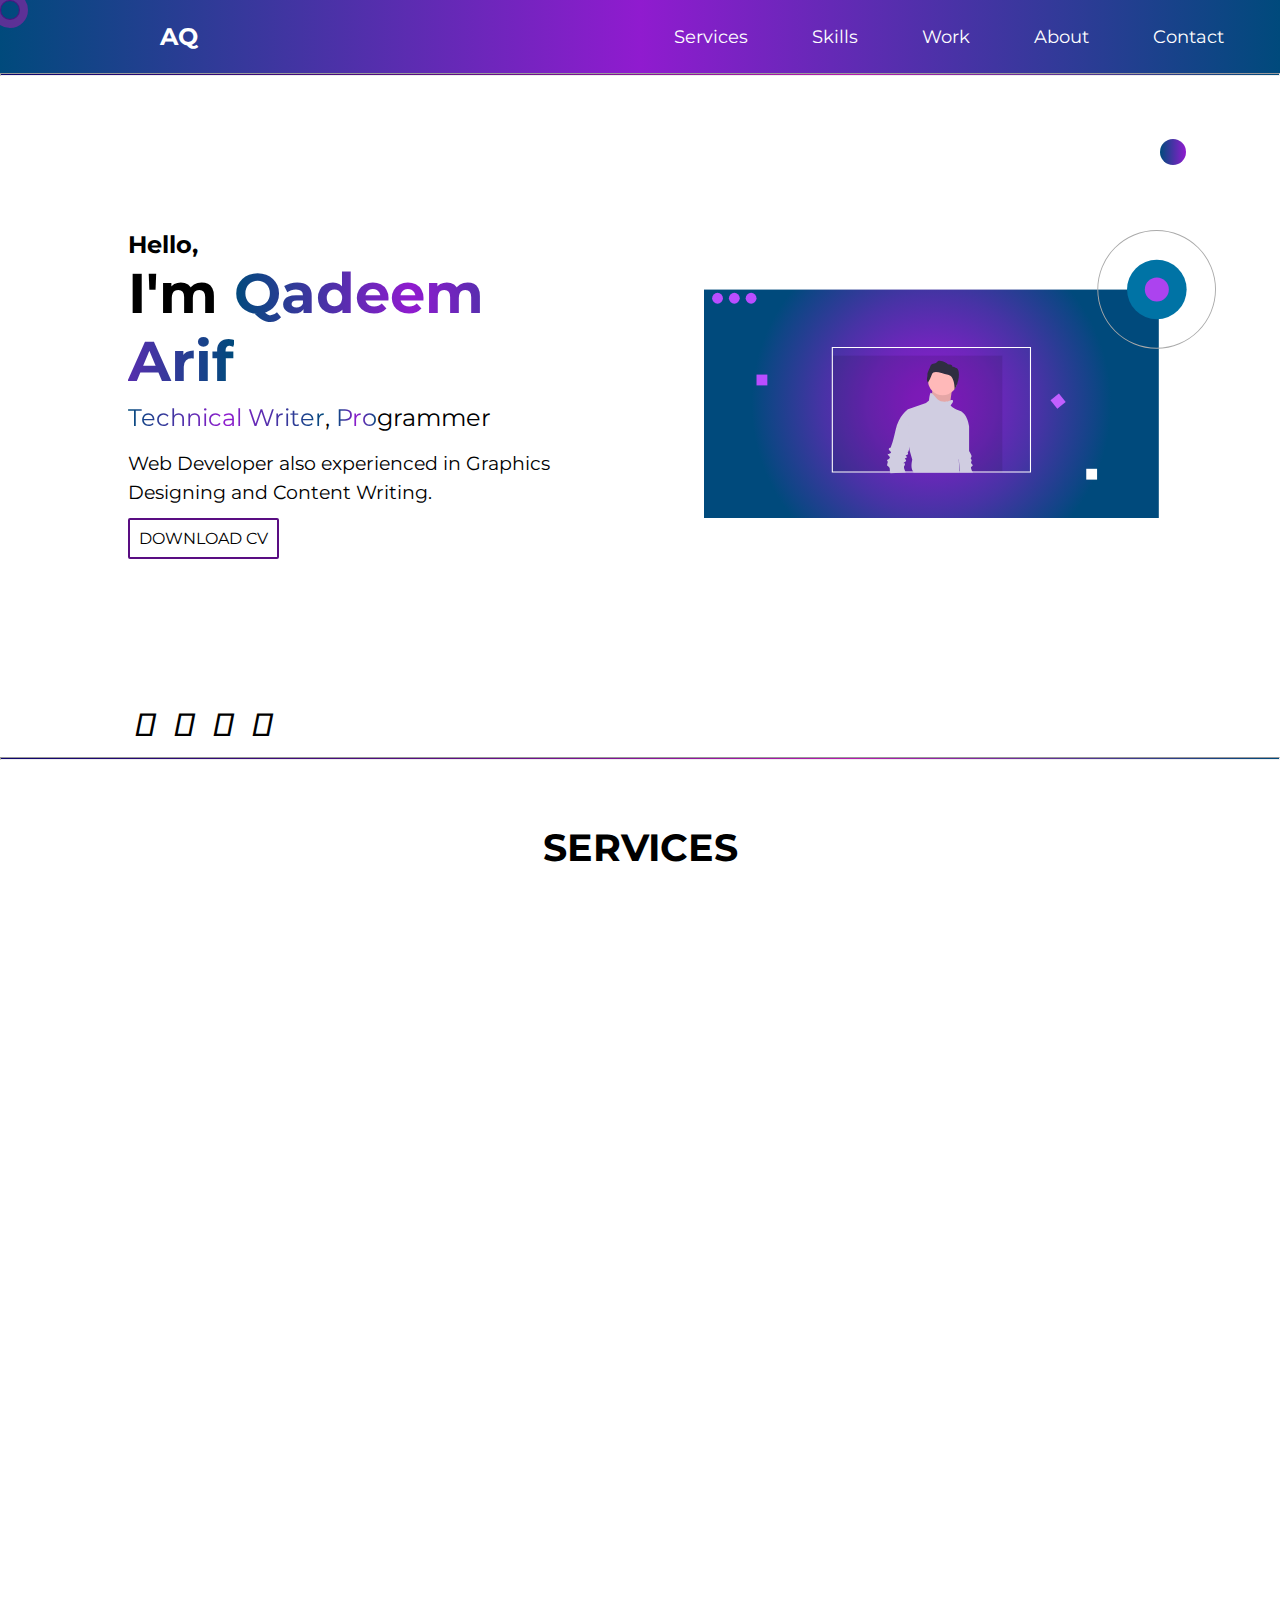
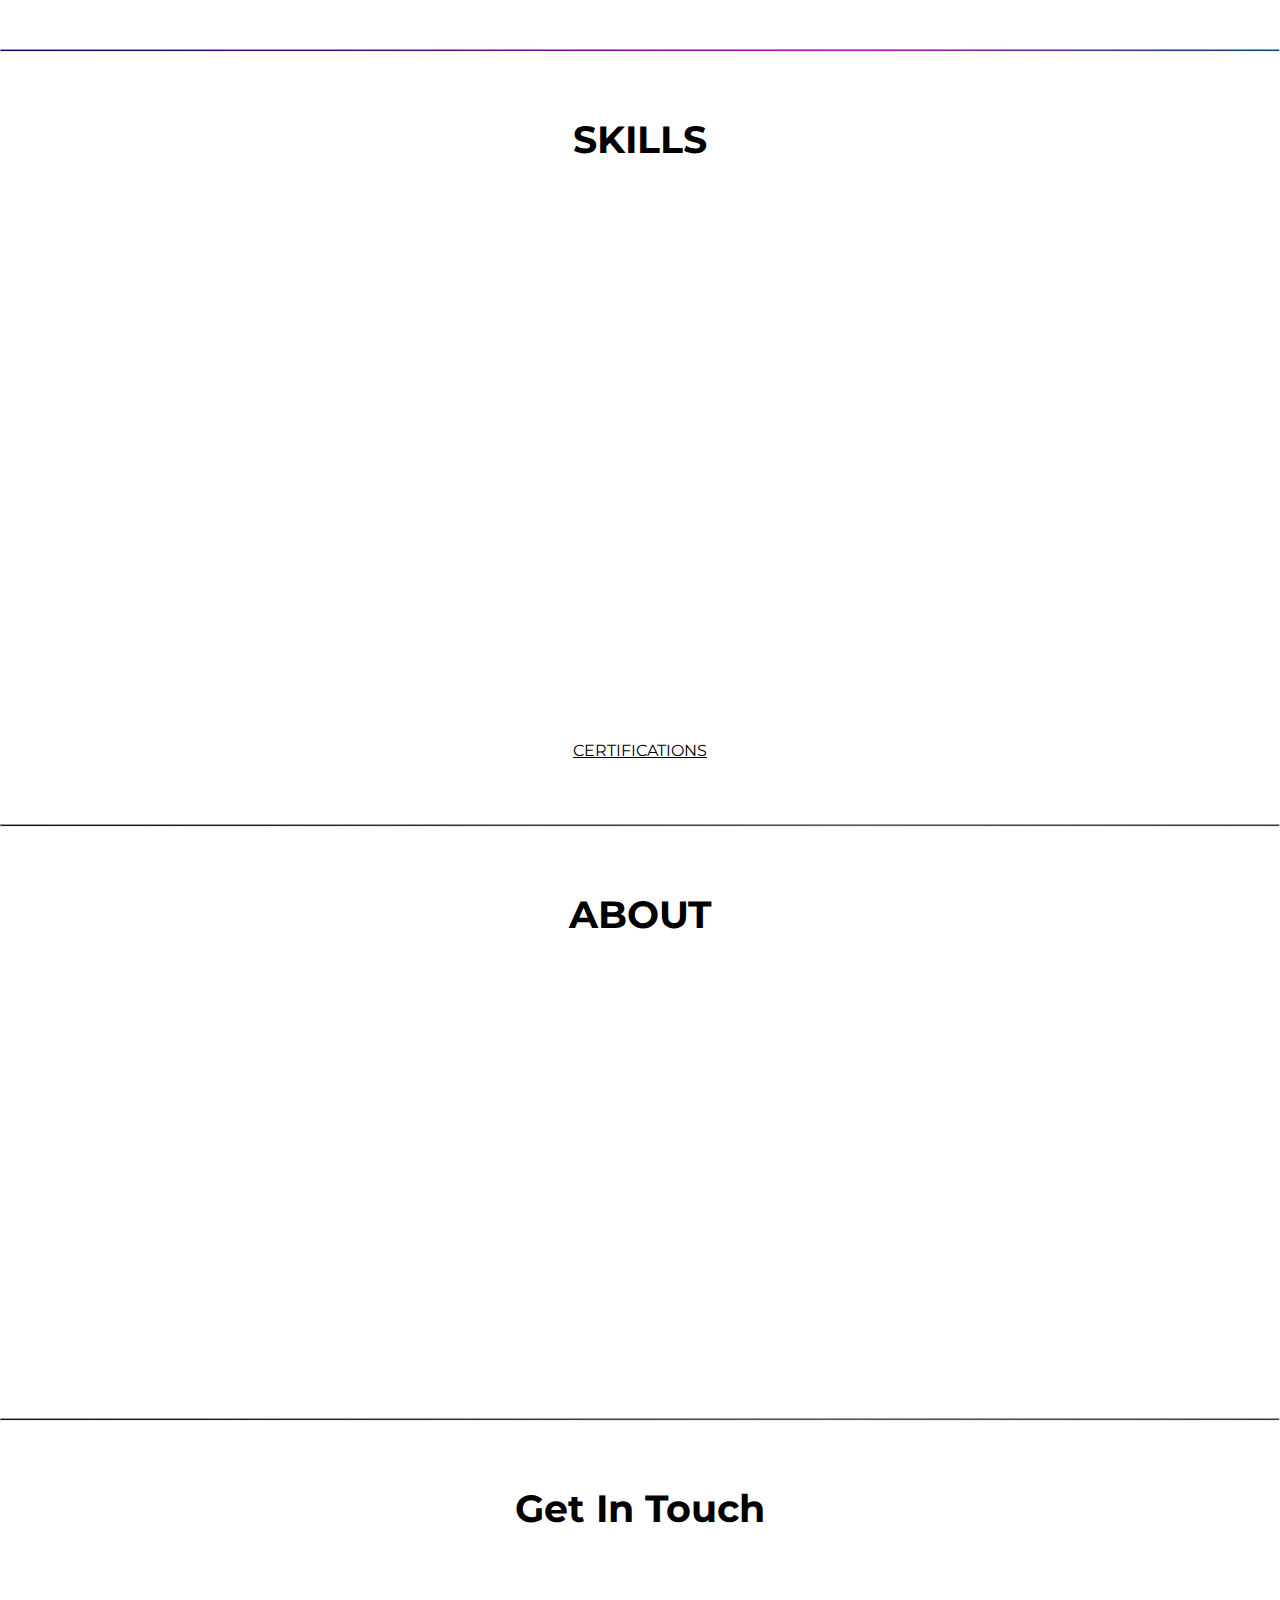
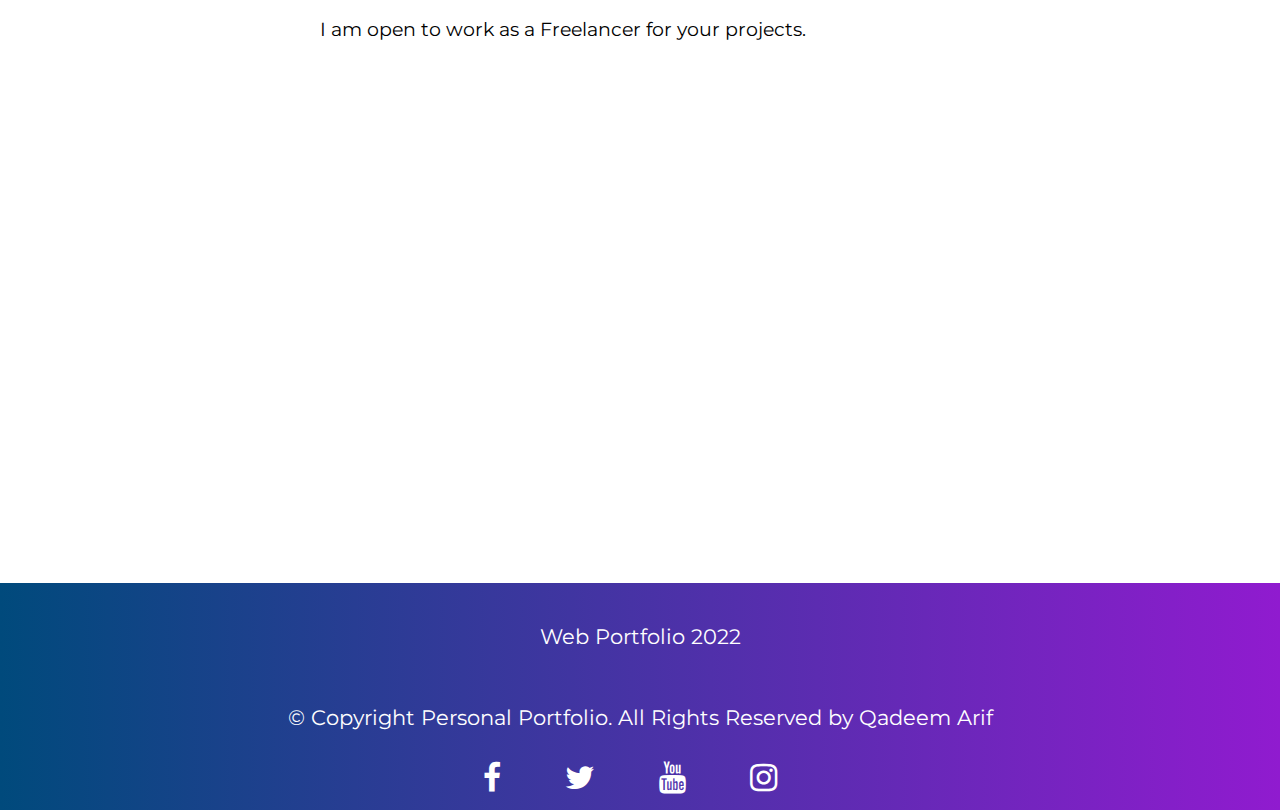
<file: index.html>
<!DOCTYPE html>
<html lang="en">
  <head>
    <meta charset="UTF-8" />
    <meta name="viewport" content="width=device-width, initial-scale=1.0" />

    <link href="https://unpkg.com/aos@2.3.1/dist/aos.css" rel="stylesheet" />
    <link
      rel="stylesheet"
      href="https://use.fontawesome.com/releases/v5.15.2/css/all.css"
      integrity="sha384-vSIIfh2YWi9wW0r9iZe7RJPrKwp6bG+s9QZMoITbCckVJqGCCRhc+ccxNcdpHuYu"
      crossorigin="anonymous"
    />

    <link
      rel="stylesheet"
      href="https://cdnjs.cloudflare.com/ajax/libs/font-awesome/4.7.0/css/font-awesome.min.css"
    />

    <link rel="preconnect" href="https://fonts.gstatic.com" />
    <link
      href="https://fonts.googleapis.com/css2?family=Montserrat:ital,wght@0,400;0,600;1,400&display=swap"
      rel="stylesheet"
    />
    <link rel="preconnect" href="https://fonts.gstatic.com" />
    <link
      href="https://fonts.googleapis.com/css2?family=Sacramento&display=swap"
      rel="stylesheet"
    />
    <link rel="stylesheet" href="css/style.css" />
    <title>Qadeem Arif</title>
  </head>
  <body>
    <div class="cursor"></div>
    <section id="navbar">
      <nav class="nav">
          <div class="brand">
             <a href="./index.html">AQ</a>
          </div>

          <!--Mobile View Hamburger Start-->
          <a class="toggle" href="#">
              <div class="bar"></div>
              <div class="bar"></div>
              <div class="bar"></div>
          </a>
          <!--Mobile View Hamburger End-->

          <div class="nav-links2">
              <ul>
                  <li><a href="./index.html#services">Services</a></li>
                  <li><a href="./index.html#skills">Skills</a></li>
                  <li><a href="./work.html">Work</a></li>
                  <li><a href="./index.html#about">About</a></li>
                  <li><a href="index.html#contact">Contact</a></li>
              </ul>
          </div>
      </nav>
  </section>
    <hr />
    
    <section id="main">
      <div class="col-container">
        <div class="col-1">
          <h4>Hello,</h4>
          <h2>I'm <span>Qadeem Arif</span></h2>
          <p class="hotline"><span>Technical Writer</span>, <span>Pro</span>grammer</p>
          <p class="desc">
            <!-- I am a Web Developer professional in HTML,CSS and JavaScript Also
            experienced in Graphics Designing, Photo and Video Editing. -->

            Web Developer also
            experienced in Graphics Designing and Content Writing.
            <!-- Web | Graphics | Multimedia -->
          </p>
          <div class="cv"><a href="#">DOWNLOAD CV</a></div>
          <div class="icons">
            <a href="https://dribbble.com/iabdulqadeem"><i class="fab fa-dribbble fa-2x"></i></a>
            <a href="https://www.behance.net/abdulqadeem"><i class="fab fa-behance fa-2x"></i></a>
            <a href="https://github.com/iabdulqadeem"><i class="fab fa-github fa-2x"></i></a>
            <a
              target="_blank"
              href="https://www.linkedin.com/in/qadeem-arif-603a141b7/"
              ><i class="fab fa-linkedin fa-2x"></i
            ></a>
          </div>
        </div>
        <div class="col-2">
          <svg
            id="e07c9319-842b-449a-9f57-029d5804b779"
            xmlns="http://www.w3.org/2000/svg"
            xmlns:xlink="http://www.w3.org/1999/xlink"
            viewBox="0 0 1104.5063 621.4409"
          >
            <defs>
              <style>
                .cls-1 {
                  fill: url(#radial-gradient);
                }
                .cls-2 {
                  opacity: 0.1;
                  isolation: isolate;
                }
                .cls-3 {
                  fill: #b94dff;
                }
                .cls-4 {
                  fill: #fff;
                }
                .cls-5 {
                  fill: #c05fff;
                }
                .cls-6 {
                  fill: #aaa;
                }
                .cls-7 {
                  fill: #0073a5;
                }
                .cls-8 {
                  fill: #ac43ef;
                }
                .cls-9 {
                  fill: #ffb9b9;
                }
                .cls-10 {
                  fill: #d0cde1;
                }
                .cls-11 {
                  fill: #2f2e41;
                }
              </style>
              <radialGradient
                id="radial-gradient"
                cx="490.5882"
                cy="374.9787"
                r="388.2141"
                gradientUnits="userSpaceOnUse"
              >
                <stop offset="0" stop-color="#901bcf" />
                <stop offset="0.1292" stop-color="#871eca" />
                <stop offset="0.34" stop-color="#6f26bc" />
                <stop offset="0.6061" stop-color="#4733a5" />
                <stop offset="0.9143" stop-color="#104586" />
                <stop offset="1" stop-color="#004a7c" />
              </radialGradient>
            </defs>
            <g id="Background">
              <rect
                class="cls-1"
                y="128.5165"
                width="981.1765"
                height="492.9244"
              />
              <rect
                class="cls-2"
                x="275.6639"
                y="271.0208"
                width="367.9412"
                height="252.3025"
              />
              <circle class="cls-3" cx="29.2017" cy="147.2056" r="11.6807" />
              <circle class="cls-3" cx="65.4118" cy="147.2056" r="11.6807" />
              <circle class="cls-3" cx="101.6219" cy="147.2056" r="11.6807" />
              <rect
                class="cls-3"
                x="113.3025"
                y="311.9031"
                width="23.3613"
                height="23.3613"
              />
              <rect
                class="cls-4"
                x="824.6555"
                y="515.1468"
                width="23.3613"
                height="23.3613"
              />
              <rect
                class="cls-5"
                x="816.479"
                y="357.4576"
                width="23.3613"
                height="23.3613"
                transform="translate(-112.0857 603.0881) rotate(-38.9769)"
              />
              <path
                class="cls-4"
                d="M339.905,252.3283v270.99h429.85v-270.99Zm427.52,268.66H342.245v-266.32h425.18Z"
                transform="translate(-64.2437)"
              />
            </g>
            <path
              class="cls-6"
              d="M1040.75,256a128,128,0,1,1,128-128A128,128,0,0,1,1040.75,256Zm0-254a126,126,0,1,0,126,126A126,126,0,0,0,1040.75,2Z"
              transform="translate(-64.2437)"
            />
            <circle class="cls-7" cx="976.9356" cy="128.3673" r="64.2729" />
            <circle class="cls-8" cx="976.9356" cy="128.3673" r="25.9165" />
            <!-- <circle class="cls-8" cx="1064.905" cy="38.0284" r="25.9165" /> -->

            <g id="Boy">
              <ellipse
                class="cls-9"
                cx="541.1024"
                cy="332.0536"
                rx="2.9484"
                ry="3.9312"
              />
              <polygon
                class="cls-9"
                points="492.945 343.847 489.014 383.159 528.981 389.056 531.929 366.452 534.878 343.847 492.945 343.847"
              />
              <polygon
                class="cls-2"
                points="492.945 343.847 489.014 383.159 528.981 389.056 531.929 366.452 534.878 343.847 492.945 343.847"
              />
              <path
                class="cls-10"
                d="M644.715,523.3183h-28.41l-.19-2.33-2.07-25.97v-.01l-2.15-27,13.11-55.69,11.14,11.14v53.07s6.55,9.83,5.24,12.45-2.62,2.62-1.31,4.58c1.31,1.97,2.62,3.28,1.31,4.59a4.92,4.92,0,0,0,0,5.9c1.31,1.31,3.93,3.27,1.96,5.24-1.96,1.96-4.58.65-1.96,7.86a23.0132,23.0132,0,0,0,1.8,3.84A25.5249,25.5249,0,0,0,644.715,523.3183Z"
                transform="translate(-64.2437)"
              />
              <circle class="cls-9" cx="514.8944" cy="325.174" r="31.4496" />
              <path
                class="cls-10"
                d="M499.665,523.3183c-.11-.23-.23-.47-.35-.73-.23-.49-.48-1.02-.75-1.6-1.74-3.88-3.87-9.4-2.64-11.05,1.97-2.62,2.62-5.24,1.31-6.55s-5.24,1.31-1.31-1.97c3.93-3.27,5.24-1.31,3.93-5.24s-3.93-1.96-1.31-3.93c2.62-1.96,4.59-1.31,3.28-3.27-1.31-1.97-3.93-1.97-1.31-3.28s4.59,0,3.93-3.28c-.66-3.27-1.31-1.96,0-3.27.34-.34,1.53-3.64,3.12-8.35,4.45-13.31,11.95-37.86,11.95-38.83,0-1.31-10.48-42.58-10.48-42.58l-4.59-2.63s-20.31,13.76-26.86,44.56c-6.56,30.79-11.14,38.66-11.14,38.66s-6.55,1.31-1.97,5.89c4.59,4.59,4.59,3.93.66,6.55s-6.55-2.62-3.93,2.62c2.62,5.25,5.89,3.94,3.27,7.21-2.62,3.28-7.2,3.28-4.58,5.9s-2.62,8.52.65,11.14c3.28,2.62,4.59,3.27,4.59,7.86a24.27,24.27,0,0,0,.31,3.84,19.6082,19.6082,0,0,0,.48,2.33c.15.61.3,1.07.4,1.36Z"
                transform="translate(-64.2437)"
              />
              <path
                class="cls-10"
                d="M513.615,495.5283l-5.89-20.31-.16-4.42-3.12-84.04,38.66-13.75,6.55-5.25s1.31-15.07,3.28-16.38c.71-.47,1.85.08,3.36,1.36,2.65,2.25,6.45,6.74,11.05,11.75,7.21,7.86,22.28,6.55,26.86,3.93a15.4831,15.4831,0,0,1,1.83-.91c3.29-1.36,4.72-.4,4.72-.4,3.28,2.62-4.58,11.14-4.58,11.14s2.62,5.89,19.65,11.79c17.04,5.9,20.32,33.42,20.32,33.42s-20.32,55.03-19.66,58.96c.56,3.37-1.76,10.59-2.44,12.59v.01c-.11.32-.18.51-.18.51l1.49,25.46.14,2.33h-99.11a13.476,13.476,0,0,0-1.11-2.33c-.11-.18-.23-.37-.35-.56C509.035,511.2483,513.615,495.5283,513.615,495.5283Z"
                transform="translate(-64.2437)"
              />
              <path
                class="cls-11"
                d="M547.47,329.2027s-3.2658-4.8989-2.01-10.1745a30.8371,30.8371,0,0,0,.8792-9.17s2.6379-8.5415,5.2757-13.3147,1.3817-6.783,9.672-8.29,4.8988-12.31,26.7551-.628a6.41,6.41,0,0,0,6.6574,2.5122c4.5219-.8793,6.1549,5.4012,6.1549,5.4012s3.0147-1.7585,4.1452.7537,9.1912-1.5078,9.1912,15.45-9.1728,32.1048-9.1728,32.1048.6724-28.5244-14.2753-31.4135-31.0259-11.305-34.92-.5024A82.35,82.35,0,0,1,547.47,329.2027Z"
                transform="translate(-64.2437)"
              />
            </g>
          </svg>
          <!-- Rounded switch -->
          <label class="switch">
            <input class="dark-btn" type="checkbox" />
            <span class="slider round"></span>
          </label>
        </div>
      </div>
    </section>
    <section id="services">
      <hr />
      <h1 class="services-heading">
        <!-- data-aos="zoom-in-up" data-aos-duration="2000" -->
        SERVICES
      </h1>
      <div class="services-container">
        <div data-aos="fade-right" data-aos-duration="2000" class="service web">
          <img class="service-img" src="images/web.png" alt="" />
          <h1 class="service-head">Web Development</h1>
          <p class="service-des">
            I am an experienced web Developer expert in developing user-friendly
            Websites
          </p>
          <!-- <a class="get-started web" href="#">Get Started</a> -->
        </div>
        <div
          data-aos="fade-down"
          data-aos-duration="2000"
          class="service graphics"
        >
          <img class="service-img" src="images/graphics.png" alt="" />
          <h1 class="service-head">Graphics Designing</h1>
          <p class="service-des">
            I am a Graphics Designer. I manipulate the creative designs into
            digital graphics.
          </p>
        </div>
        <div data-aos="fade-up" data-aos-duration="2000" class="service video">
          <img class="service-img" src="images/content-writing.png" alt="" />
          <h1 class="service-head">Content Writing</h1>
          <p class="service-des">
            I am an experienced Content Writer with over more than 100 articles live on different Websites.
          </p>
        </div>
        <div
          data-aos="fade-left"
          data-aos-duration="2000"
          class="service image"
        >
          <img class="service-img" src="images/photo.png" alt="" />
          <h1 class="service-head">Image Editing</h1>
          <p class="service-des">
            I am an Image Editor with services like background, adjusting
            colors, applying effects, and much more.
          </p>
        </div>
      </div>
    </section>
    <hr />
    <section id="skills">
      <h1 class="services-heading">SKILLS</h1>

      <div
        class="skills-container"
        data-aos="fade-left"
        data-aos-duration="2000"
      >
        <div class="title"><h1>HTML</h1></div>
        <div class="progress">
          <div class="progress-done HTML">90%</div>
        </div>
      </div>

      <div
        class="skills-container"
        data-aos="fade-right"
        data-aos-duration="2000"
      >
        <div class="title"><h1>CSS</h1></div>
        <div class="progress">
          <div class="progress-done CSS">82%</div>
        </div>
      </div>

      <div
        class="skills-container"
        data-aos="fade-left"
        data-aos-duration="2000"
      >
        <div class="title"><h1>Bootstrap</h1></div>
        <div class="progress">
          <div class="progress-done BS">70%</div>
        </div>
      </div>

      <div
        class="skills-container"
        data-aos="fade-right"
        data-aos-duration="2000"
      >
        <div class="title"><h1>JavaScript</h1></div>
        <div class="progress">
          <div class="progress-done JS">72%</div>
        </div>
      </div>

      <div
        class="skills-container"
        data-aos="fade-left"
        data-aos-duration="2000"
      >
        <div class="title"><h1>jQuery</h1></div>
        <div class="progress">
          <div class="progress-done JQ">68%</div>
        </div>
      </div>

      <div
        class="skills-container"
        data-aos="fade-right"
        data-aos-duration="2000"
      >
        <div class="title"><h1>UI/UX</h1></div>
        <div class="progress">
          <div class="progress-done UI">80%</div>
        </div>
      </div>


      <a class="certification-line" href="./certification.html">CERTIFICATIONS</a>
    </section>
    <hr />



    <section id="about">
      <h1 class="services-heading">ABOUT</h1>
      <div class="about-container">
      <img data-aos="fade-right" data-aos-duration="2000" src="images/img1.png" class="my-img" alt="">
      <p data-aos="fade-left" data-aos-duration="2000">
        My Name is Qadeem Arif and I am a student. <br>
        Currently I am enrolled in BS Program at Balochistan University of
        Information technology, Enginering and Managemant Sciences (BUITEMS). <br> I
        am a Web Developer professional in HTML,CSS and JavaScript including all
        the modern CSS and Js Frameworks like Bootstrap and jQuery. <br>Also experienced in Graphics Designing, Image
        and Video Processing With a decent grip on Adobe applicatons such as
        Illustrator, Photoshop, Premiere Pro and Adobe XD.
      </p>
    </div>
    </section>
    <hr />


    <!--------------ContactMe----------------------->

    <section id="contact">
      <h1 class="services-heading">Get In Touch</h1>
      <br>
      <div class="contact-container">
      <p>I am open to work as a Freelancer for your projects.</p>


      <form class="contact-form" method="POST" action="mailto:aqadeem1@hotmail.com" enctype="text/plain">
        <Label for="Name" data-aos="fade-up"
        data-aos-duration="2000">Name</Label>
        <input data-aos="fade-up"
        data-aos-duration="2000" type="text" name="Name" placeholder="Enter your Full Name">
        <label data-aos="fade-up"
        data-aos-duration="2000" for="Email">Email Address</label>
        <input data-aos="fade-up"
        data-aos-duration="2000" type="email" name="Email" id="" placeholder="Enter your Email">
        <label data-aos="fade-up"
        data-aos-duration="2000" for="Service">Choose your Service</label>
        <select data-aos="fade-up"
        data-aos-duration="2000" name="Service" id="">
          <option value="nill">Select Your Service</option>
          <option value="Graphics Designing">Graphics Designing</option>
          <option value="Web Developmemt">Web Developmemt</option>
          <option value="Video Editing">Video Editing</option>
          <option value="Image Processing">Image Processing</option>
        </select>

        <label data-aos="fade-up"
        data-aos-duration="2000" for="Message">Enter your Message</label>
        <textarea data-aos="fade-up"
        data-aos-duration="2000" class="message-box" name="Message" placeholder="Write something.."></textarea>
        <input data-aos="fade-up"
        data-aos-duration="2000" class="submit-form" type="submit" value="Done" style="width: 8%;">
        <!--<button class="submit-form" >Submit</button>-->
      </form>
    </div>
  </section>

<section id="footer">
  <p class=" copyright">Web Portfolio 2022</p>
  <p class="copyright"> &#169 Copyright Personal Portfolio. All Rights Reserved by Qadeem Arif</p>

  <div class="social-container">
    <div class="social-icons">
      <a target="_blank" href="https://www.facebook.com/iabdulqadeem"
        ><i class="fa fa-facebook"></i
      ></a>
      <a target="_blank" href="https://www.twitter.com/iabdulqadeem"
      ><i class="fa fa-twitter"></i
    ></a>
    <a
        target="_blank"
        href="https://www.youtube.com/channel/UCA5bW_MvskF-29ev0JyzGdA/featured"
        ><i class="fa fa-youtube"></i
      ></a>
      <a target="_blank" href="https://www.instagram.com/iabdulqadeem"
        ><i class="fa fa-instagram"></i
      ></a>
    </div>
  </div>

</section>
    <script src="https://unpkg.com/aos@2.3.1/dist/aos.js"></script>
    <script src="js/index.js"></script>
  </body>
</html>
</file>
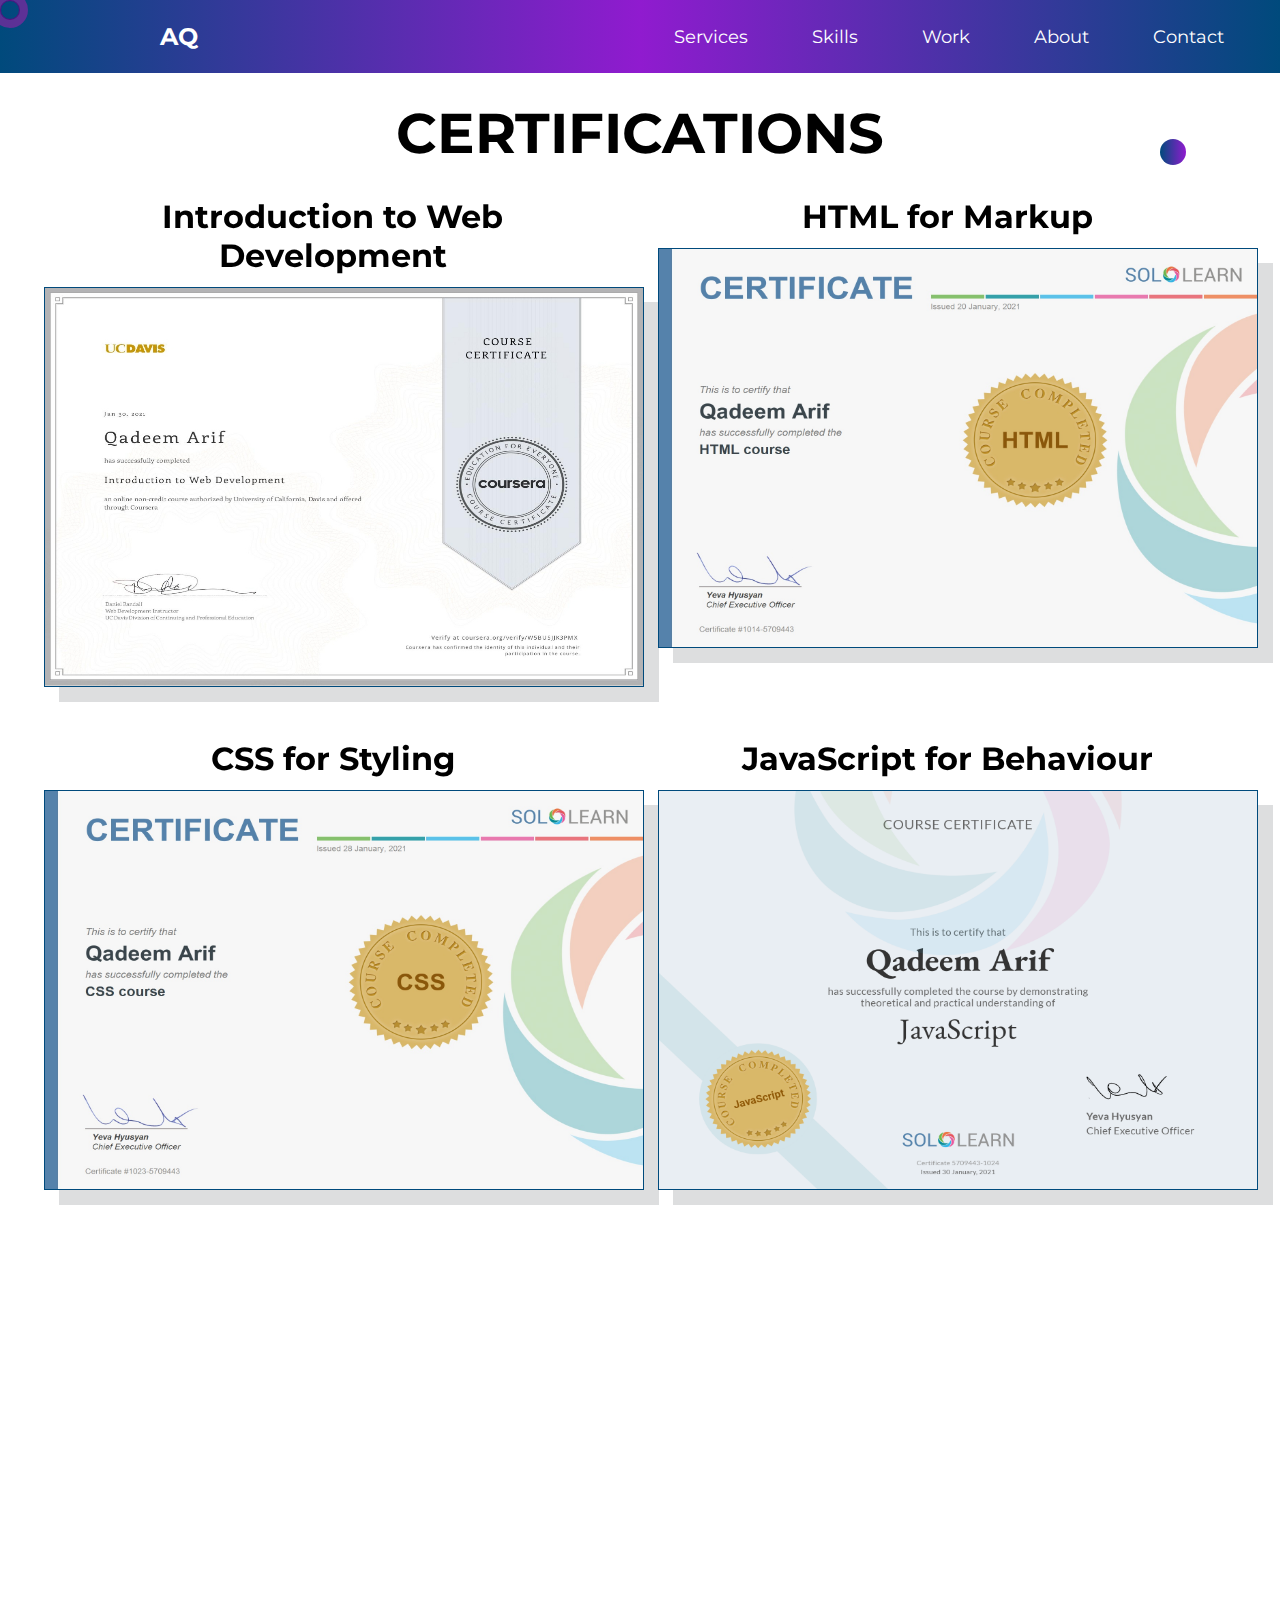
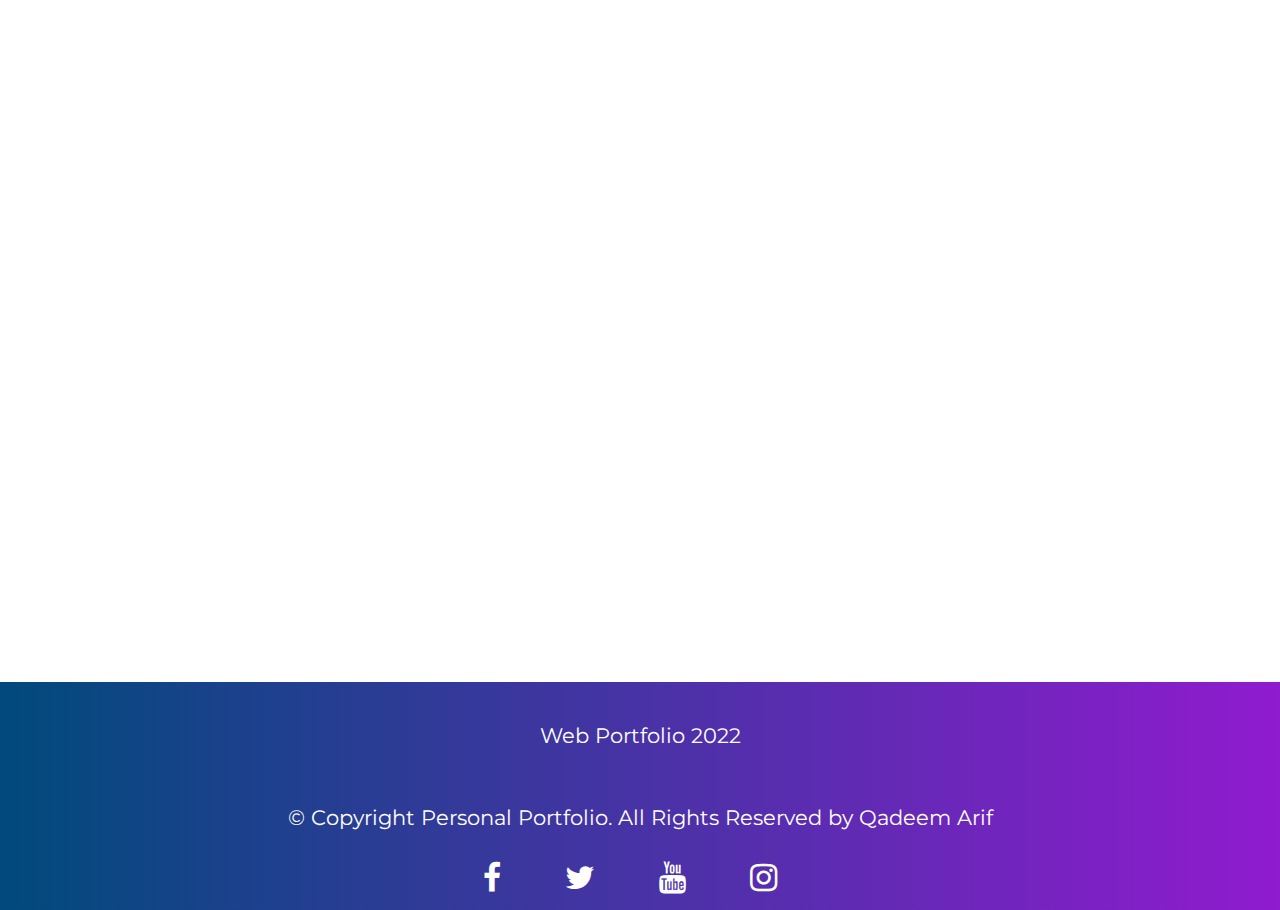
<file: certification.html>
<!DOCTYPE html>
<html lang="en">
  <head>
    <meta charset="UTF-8" />
    <meta http-equiv="X-UA-Compatible" content="IE=edge" />
    <meta name="viewport" content="width=device-width, initial-scale=1.0" />
    <title>Certifications - Qadeem Arif</title>
    <link href="https://unpkg.com/aos@2.3.1/dist/aos.css" rel="stylesheet" />
    <link
      rel="stylesheet"
      href="https://use.fontawesome.com/releases/v5.15.2/css/all.css"
      integrity="sha384-vSIIfh2YWi9wW0r9iZe7RJPrKwp6bG+s9QZMoITbCckVJqGCCRhc+ccxNcdpHuYu"
      crossorigin="anonymous"
    />

    <link
      rel="stylesheet"
      href="https://cdnjs.cloudflare.com/ajax/libs/font-awesome/4.7.0/css/font-awesome.min.css"
    />

    <link rel="preconnect" href="https://fonts.gstatic.com" />
    <link
      href="https://fonts.googleapis.com/css2?family=Montserrat:ital,wght@0,400;0,600;1,400&display=swap"
      rel="stylesheet"
    />
    <link rel="preconnect" href="https://fonts.gstatic.com" />
    <link
      href="https://fonts.googleapis.com/css2?family=Sacramento&display=swap"
      rel="stylesheet"
    />
    <link rel="stylesheet" href="css/style.css" />
  </head>
  <body>
    <div class="cursor"></div>
    <section id="navbar">
      <nav class="nav">
          <div class="brand">
             <a href="./index.html">AQ</a> 
          </div>

          <!--Mobile View Hamburger Start-->
          <a class="toggle" href="#">
              <div class="bar"></div>
              <div class="bar"></div>
              <div class="bar"></div>
          </a>
          <!--Mobile View Hamburger End-->

          <div class="nav-links2">
              <ul>
                <li><a href="./index.html#services">Services</a></li>
                <li><a href="./index.html#skills">Skills</a></li>
                <li><a href="./work.html">Work</a></li>
                <li><a href="./index.html#about">About</a></li>
                <li><a href="./index.html#contact">Contact</a></li>
              </ul>
          </div>
      </nav>
  </section>

    <label class="switch">
      <input class="dark-btn" type="checkbox" />
      <span class="slider round"></span>
    </label>


    
<section id="certifications">
    <h2>CERTIFICATIONS</h2>
    <div class="cert-container">
    <div data-aos="fade-right" data-aos-duration="2000"  class="certificate">
    <a target="_blank"
      href="https://www.coursera.org/account/accomplishments/verify/W5BUSJJK3PMX"
      >
      <h1 class="cert-title">Introduction to Web Development</h1>
      <img src="./images/WebDev.jpeg" class="certificate-images" alt=""
    />
    </a>
  </div>
  <div data-aos="fade-left" data-aos-duration="2000"  class="certificate">

    <a target="_blank"
      href="https://www.sololearn.com/Certificate/1014-5709443/jpg/"
      >
      <h1 class="cert-title">HTML for Markup</h1>
      <img src="./images/html.jpg" class="certificate-images" alt=""
    />
    </a>
  </div>

  <div data-aos="fade-down" data-aos-duration="2000"  class="certificate">
    <a target="_blank"
      href="https://www.sololearn.com/Certificate/1023-5709443/jpg/">
      <h1 class="cert-title">CSS for Styling</h1>
      <img src="./images/css.jpg" class="certificate-images" alt=""
    />
    </a>
  </div>
  <div data-aos="fade-up" data-aos-duration="2000"  class="certificate">

    <a target="_blank"
      href="https://www.sololearn.com/certificates/course/en/5709443/1024/landscape/png"
      >
      <h1 class="cert-title">JavaScript for Behaviour</h1>
      <img src="./images/js.png" class="certificate-images" alt=""
    />
    </a>
    </div>
    <div data-aos="fade-right" data-aos-duration="2000"  class="certificate">
    <a target="_blank"
      href="https://www.sololearn.com/Certificate/1082-5709443/jpg/"
      >
      <h1 class="cert-title">jQuery Js Library: Write Less Do More</h1>
      <img src="./images/JQuery.jpg" class="certificate-images" alt=""
    />
    </a>
    </div>
    <div data-aos="fade-left" data-aos-duration="2000"  class="certificate">
    <a target="_blank"
      href="https://www.sololearn.com/certificates/course/en/5709443/1068/landscape/png"
      >
      <h1 class="cert-title">Programming with Java</h1>
      <img src="./images/java.png" class="certificate-images" alt=""
    />
    </a>
    </div>
    <div data-aos="fade-up" data-aos-duration="2000"  class="certificate">
    <a target="_blank"
      href="https://www.sololearn.com/Certificate/1060-5709443/jpg/"
      >
      <h1 class="cert-title">Relational Databases using SQL</h1>
      <img src="./images/SQL.jpg" class="certificate-images" alt=""
    />
    </a>
    </div>
  </div>
  </section>

  <section id="footer">
    <p class=" copyright">Web Portfolio 2022</p>
    <p class="copyright"> &#169 Copyright Personal Portfolio. All Rights Reserved by Qadeem Arif</p>
  
    <div class="social-container">
      <div class="social-icons">
        <a target="_blank" href="https://www.facebook.com/iabdulqadeem"
          ><i class="fa fa-facebook"></i
        ></a>
        <a target="_blank" href="https://www.twitter.com/iabdulqadeem"
        ><i class="fa fa-twitter"></i
      ></a>
      <a
          target="_blank"
          href="https://www.youtube.com/channel/UCA5bW_MvskF-29ev0JyzGdA/featured"
          ><i class="fa fa-youtube"></i
        ></a>
        <a target="_blank" href="https://www.instagram.com/iabdulqadeem"
          ><i class="fa fa-instagram"></i
        ></a>
      </div>
    </div>
  
  </section>





    <script src="https://unpkg.com/aos@2.3.1/dist/aos.js"></script>
    <script src="js/index.js"></script>
  </body>
</html>
</file>
<file: css/style.css>
*{
    margin: 0;
    padding: 0;
    font-family: 'Montserrat', sans-serif;
    scroll-behavior: smooth;
    box-sizing: border-box;
}
body{
    /* cursor: none; */
    background-color: #ffffff;
    overflow-x: hidden;
}

body.dark{
    color: white;
    background-color: #0c0c0c;
    transition: 2s ease;
}

.nav{
    /* position: fixed; */
    width: 100%;
    top: 0;
    left: 0;
    z-index: 2;
    padding: 0.8% 0;
    display: flex;
    align-items: center;
    justify-content: space-between;
    background: linear-gradient(to right, #004a7c, #901bcf, #004a7c);
    color: white;
    animation: animateIn 2s;

}
.brand{
    margin-left: 10rem;
    font-size: 1.5rem;
    font-weight: bold;
}
.nav-links2 ul{
    margin: 0 1.5rem 0 0;
    padding: 0;
    display: flex;
}
.nav-links2 li{
    list-style: none;
}
/* .nav-links2 li:hover{
    background-color:#004a7c;
    border-radius: 2px;
} */
.nav-links2 li a{
    text-decoration: none;
    padding: 1rem 2rem;
    font-size: 1.1rem;
    display: block;
    color: white;
}

/* Mobile Toggle Btn */
.toggle{
    position: absolute;
    top: 0.75rem;
    right: 2.5rem;

    /*Doesnt Display By Default*/
    display: none;
    /*------------------------*/
    flex-direction: column;
    justify-content: space-between;
    width: 25px;
    height: 20px;
}
.toggle .bar{
    height: 2px;
    width: 100%;
    background-color: white;
    border-radius: 10px;
}

/*------------------------ Media Queries for Mobile Start-------------------- */
@media(max-width: 800px){
    .brand{
        margin-left: 2.5rem;
        margin-bottom: .5rem;
    }
    .nav{
        flex-direction: column;
        align-items: flex-start;
    }
    .nav-links2{
        display: none;
        width: 100%;
    }
    .toggle{
        display: flex;
    }
    .nav-links2 ul{
        width: 100%;
        flex-direction: column;
    }
    .nav-links2 li{
        text-align: center;
    }
    .nav-links2 li a{
       padding: .5rem 1rem;
    }

    /* WHEN CLICKED */
    .nav-links2.active{
        display: flex;
    }
}
/*------------------------ Media Queries for Mobile End-------------------- */

h2{
    font-size: 3.5rem;
}
h4{
    font-size: 1.5rem;
}
p{
    font-size: 1.2rem;
    line-height: 1.5;
}
a{
    text-decoration: none;
    color: inherit;
}
span{
    /* color: #0e7772; */
    background: linear-gradient(to right, #004a7c, #901bcf, #004a7c);
     -webkit-background-clip: text;
    -webkit-text-fill-color: transparent;
}
span.dark{
    background: linear-gradient(to right, #493cff, #c14dff, #ffa0fa, #73c7ff);
     -webkit-background-clip: text;
    -webkit-text-fill-color: transparent;
}
hr{
    background: linear-gradient(to right, #0c056d, #590d82, #b61aae, #004a7c);
    height: 3px;
}

.cursor{
    width: 20px;
    height: 20px;
    border: 1px solid #590d82;
    border-radius: 50%;
    position: absolute;
    transition-duration: 100ms;
    transition-timing-function: ease-out;
    animation: cursorAnim .5s infinite alternate;
    pointer-events: none;
    z-index: 3;
}
.cursor::after{
    content: "";
    width: 20px;
    height: 20px;
    border: 8px solid  #b61aae;
    border-radius: 50%;
    position: absolute;
    top: -9px;
    left: -9px;
    opacity: .5;
    animation: cursorAnim2 .5s infinite alternate;

}
.expand{
    animation: cursorAnim3 .5s forwards;
    border: 1px solid #0c056d;
}

.window {
    transition: 1s;
    background: linear-gradient(to right, #004a7c, #901bcf, #004a7c);
    color: white;
}


@keyframes cursorAnim{
    from{
        transform: scale(1);
    }
    to{
        transform: scale(.7);
    }
}

@keyframes cursorAnim2{
    from{
        transform: scale(1);
    }
    to{
        transform: scale(.4);
    }
}


@keyframes cursorAnim3{
    0%{
        transform: scale(1);
    }
    50%{
        transform: scale(3);
    }
    100%{
        transform: scale(1);
        opacity: 0;
    }
}


.logo{
    margin: 0 10%;
    font-size: 1.5rem;
    background: linear-gradient(to right, #004a7c, #901bcf, #004a7c);
    -webkit-background-clip: text;
    -webkit-text-fill-color: transparent;
    font-weight: bolder;
}
.logo.dark{
    background: linear-gradient(to right, #493cff, #c14dff, #ffa0fa, #73c7ff);
    -webkit-background-clip: text;
    -webkit-text-fill-color: transparent;
}
.logo-scroll{
    background: none;
    -webkit-background-clip: unset;
    -webkit-text-fill-color: unset;
    transition: 0.5s ease-in;
    color: white;
}

.nav-container{
    width: 100%;
    margin: 0 5%;
    display: flex;
    justify-content: flex-end;
}
.nav-links{
    list-style: none;
    padding: 0 3%;
}

.nav-links a{
    font-size: 1.1rem;
}

/*---------NetCode-----------------*/

.carousel-container{
    width: 90%;
    margin: auto;
    overflow: hidden;
    position: relative;
}
.carousel-slide{
    display: flex;
    width: 100%;
    /* height: 830px; */
}
.carousel-slide img{
    width: 100%;
}

#prevBtn{
    position: absolute;
    top: 50%;
    z-index: 10;
    left: 2%;
    font-size: 30px;
    color: white;
    /* opacity: 0.8; */
    cursor: pointer;
}

#nextBtn{
    position: absolute;
    top: 50%;
    z-index: 10;
    right: 2%;
    font-size: 30px;
    color: white;
    /* opacity: 0.8; */
    cursor: pointer;
}


/*---------NetCode-----------------*/











#main{
    /* background: linear-gradient(#cecccc,#ffffff); */
    
    color: rgb(0, 0, 0);
    animation: animateSlide 2s;
}
#main.dark{
    color: white;
    background-color: #0c0c0c;
    
    transition: 2s ease;
}
.col-container{
    display: grid;
    grid-template-columns: 1fr 1fr;
    width: 100%;
    /* margin: 0 auto 0 auto; */
    /* align-items: center; */
    /* background-color: lawngreen; */
}
.hotline{
    font-size: 1.5rem;
    padding: 1% 0;
}
.desc{
    margin: 2% 0;
}
.cv{
    
    margin-top: 1.4rem;
   
}
.cv a{
    border: #590d82 2px solid;
    padding: 2%;
    border-radius: 2px;
}
.cv a:hover{
    background: linear-gradient(to right, #004a7c, #901bcf, #004a7c);
    color: white;
    border: none;
    transition: 0.5s ease;
}
.icons{
    /* margin: 15% 0; */
    padding-top: 35%;
    padding-bottom: 3%;
}
i{
    margin: 0 0.5rem;
}
i:hover{
    background: linear-gradient(to right, #004a7c, #901bcf, #004a7c);
    -webkit-background-clip: text;
    -webkit-text-fill-color: transparent;

}


.col-1{
    margin: 0 10%;
    padding: 24% 0 0 10%;
    
    /* text-align: center; */
    /* background-color: lightcoral; */
}
.col-2{
    /* margin: 0 10%; */
    margin: 0 10%;
    padding: 24% 0 20% 0;
}
svg{
    animation: up-down 2s ease-in-out infinite alternate-reverse both;
}


@keyframes circle{
    0%{
      transform:rotate(0deg)
            translate(-125px)
                rotate(0deg);

    
    }
    100%{
      transform:rotate(360deg)
                translate(-125px)
                rotate(-360deg);

    }
  }
.cls-8{
    animation: circle 6s linear infinite;
}

/* The switch - the box around the slider */
.switch {
    position: absolute;
    top: 15%;
    right: 5%;
    display: inline-block;
    width: 60px;
    height: 34px;
  }
  
  /* Hide default HTML checkbox */
  .switch input {
    opacity: 0;
    width: 0;
    height: 0;
  }
  
  /* The slider */
  .slider {
    position: absolute;
    cursor: pointer;
    top: 0;
    left: 0;
    right: 0;
    bottom: 0;
    background-color:#004a7c;
    -webkit-transition: .4s;
    transition: .4s;
  }
  
  .slider:before {
    position: absolute;
    content: "";
    height: 26px;
    width: 26px;
    left: 4px;
    bottom: 4px;
    background: linear-gradient(to right, #004a7c, #901bcf);
    -webkit-transition: .4s;
    transition: .4s;
  }
  
  input:checked + .slider {
    background-color: #004a7c;
  }
  
  input:focus + .slider {
    box-shadow: 0 0 1px #004a7c;
  }
  
  input:checked + .slider:before {
    -webkit-transform: translateX(26px);
    -ms-transform: translateX(26px);
    transform: translateX(26px);
  }
  
  /* Rounded sliders */
  .slider.round {
    border-radius: 34px;
  }
  
  .slider.round:before {
    border-radius: 50%;
  }


.my-img{
    width: 60%;
}


/* --------------Services----------------- */
#services{
}
.services-heading{
    font-size: 2.4rem;
    text-align: center;
    padding: 5% 0;
}

.services-container{
    display: grid;
    width: 90%;
    margin: auto;
    grid-template-columns: 1fr 1fr 1fr 1fr;
    padding-bottom: 10%;
    
}
.service{
    margin: 0 5%;
    padding: 5rem 4rem 5rem 4rem;
    border-radius: 10px;
    text-align: center;
    background-color: #0e7772;
    color: white;
}

.web{
    background: linear-gradient(to right, #4987EA, #6AA9FF);
}
.graphics{
    background: linear-gradient(to right, #B87FD9, #823BB0);
}
.video{
    background: linear-gradient(to right, #1E252B, #5B6370);
}
.image{
    background: linear-gradient(to right, #5D9CEC, #B87FD9);
}

.service-img{
    width: 50%;
    margin: auto;
}
.service-head{
    padding-bottom: 2rem;
}
.service-des{
    font-size: 1rem;
}
.get-started{
    display: inline-block;
    margin-top: 1rem;
    padding: .5rem;
    border: 1px solid #1E252B;
}



@keyframes animateIn{
    from{
      opacity: 0;
      transform: translate(0, -100px);
    }
    to{
      opacity: 1;
      transform: translate(0, 0);
    }
  }
  @keyframes animateSlide{
    from{
      opacity: 0;
      transform: translate(-100px, 0);
      visibility: hidden;
    }
    to{
      opacity: 1;
      transform: translate(0, 0, 0 ,0);
      visibility: visible;
    }
  }

  @keyframes leftToRight{
      from{
          transform: translate(500px,0);
      }
      to{
          transform: translate(0,0);
      }
  }



  /* ---------SKILSS-------- */
  #skills{
      margin-bottom: 5%;
  }
  .skills-container{
      width: 80%;
      margin: 0 auto 0 auto;
      display: flex;
      align-items: center;
      justify-content: center;
      padding-bottom: 2%;
      
  }
  .title{
      width: 15%;
  }

  .progress {
	background-color: #d8d8d8;
	border-radius: 20px;
	position: relative;
	margin: 15px 0;
	height: 30px;
	width: 600px;
}

.progress-done {
	background: linear-gradient(to left,#af2af7, #0370b9);
	box-shadow: 0 3px 3px -5px #af2af7, 0 2px 5px #0370b9;
	border-radius: 20px;
	color: #fff;
	display: flex;
	align-items: center;
	justify-content: center;
	height: 100%;
	width: 0;
	opacity: 1;
	transition: 1s ease 0.3s;
}

.HTML{
    background: linear-gradient(to left, #901bcf, #004a7c);
    width: 90%;
}
.CSS{
    background: linear-gradient(to left, #901bcf, #004a7c);
    width: 82%;
}
.BS{
    width: 70%;
}
.JS{
    width: 72%;
}
.JQ{
    width: 68%;
}
.UI{
    background: linear-gradient(to left, #901bcf, #004a7c);
    width: 80%;
}

.certification-line{
    display: flex;
    justify-content: center;
    text-decoration: underline;
}


.about-container{
    width: 70%;
    margin: auto;
}
.my-img{
    width: 30%;
    float: left;
    margin-right: 15%;
    /* border-radius: 50%; */
}
#about{
    padding-bottom: 10%;
    align-items: center;
    /* color: white;
    background: linear-gradient(to left, #901bcf, #004a7c); */
}
#contact{
    margin-bottom: 5%;

}

.contact-container{
    width: 50%;
    margin: auto;
}



.contact-form label{
    margin: 0 auto 0 auto;
    display: block;
    padding: 1%;
    font-size: 1.3rem;
  }
  .contact-form input, select{
    background: linear-gradient(to left, #901bcf, #004a7c);
    box-sizing: border-box;
    border: none;
    color: white;
    font-family: "Montserrat", sans-serif;
    width: 100%;
    height: 30px;
    text-align: center;
    border-radius: 20px;
    margin: 0 auto 0 auto;
  }
  .Service{
    color: black;
  }
  .submit-form{
    display: block;
    margin: 0 auto 0 auto;
    margin-top: 3rem;
    font-family: "Montserrat", sans-serif;
    font-size: 1rem;
  }
  .message-box{
    background: linear-gradient(to left, #901bcf, #004a7c);
    box-sizing: border-box;
    border: none;
    color: white;
    font-family: "Montserrat", sans-serif;
    width: 100%;
    height: 200px;
    text-align: center;
    border-radius: 20px;
    margin: 0 auto 0 auto;
  }
  ::placeholder{
    color: white;
  }

  #footer{
    background: linear-gradient(to left, #901bcf, #004a7c);
    text-align: center;
    padding: 1%;
  }

  .copyright{
      font-size: 1.3rem;
      padding: 2%;
      color: white;
  }

.social-container{
    width: 40%;
    margin: auto;
}
  .social-icons {
    display: inline-block;
    font-size: 2rem;
    letter-spacing: 20px;
  }
  .fa-instagram,
  .fa-twitter,
  .fa-facebook,
  .fa-youtube {
    color: white;
  }
  i:hover {
    color: #ffde1a;
  }


  #certifications{
      text-align: center;
      padding: 2%;
  }
  .certificate{
      margin: 2%;
      padding: 1%;
  }

  .certificate-images{
      border: 1px solid #004a7c;
      box-shadow: 15px 15px #9b9ea056;
      width: 600px;
      height: 400px;
  }
  .cert-title{
      padding: 2%;
  }
.cert-container{
    display: grid;
    grid-template-columns: 2fr 2fr;
}



.burger{
    display: none;
    cursor: pointer;
}

.burger div{
    width: 25px;
    height: 3px;
    background-color: #590d82;
    margin: 5px auto;
    transition: all 0.3s ease;
}


.work-title{
    text-align: center;
    padding: 2%;
}
.work-container1{
    display: flex;
    padding: 3%;
    margin-top: 5%;
    margin-bottom: 5%;
}
.work-subtitle{
    text-align: center;
    margin: 0 auto 2% auto;
    width: 60%;
}

.work-subtitle-video{
    /* text-align: center; */
    padding-right: 2%;
}

.video-container{
    position: relative;
    overflow: hidden;
    width: 100%;
    padding-top: 35%;
    padding-left: 50%;

}

.video-container iframe{
    position: absolute;
  top: 0;
  left: 0;
  bottom: 0;
  right: 0;
  width: 100%;
  height: 100%;
}
.video-editing-des h1{
    padding-bottom: 5% ;
}

.video-editing-des ul{
    margin: 10% 0 5% 5%;
    cursor: default;
}



@keyframes up-down {
    0% {
      transform: translateY(10px);
    }
    100% {
      transform: translateY(-10px);
    }
  }

.image-container {
    width: 94%;
    display: grid;
    margin: 0 auto 3% auto;
    grid-gap: .3rem;
    grid-auto-flow: dense;
    grid-template:
      "1fr 1fr 1fr 1fr 1fr" 33.33vh
      "1fr 1fr 1fr 1fr 1fr" 33.33vh
      "1fr 1fr 1fr 1fr 1fr" 33.33vh;
  }
  
  .image-container .box {
    position: relative;
    background: #ccc;
  }
  .image-container .box.a {
    grid-row: span 2;
  }
  .image-container .box.b,
  .image-container .box.f,
  .image-container .box.h,
  .image-container .box.j {
    grid-column: span 2;
  }
  .image-container .box img {
    position: absolute;
    top: 0;
    left: 0;
    width: 100%;
    height: 100%;
    object-fit: cover;
  }
  @media (max-width: 991px) {
    .image-container {
      grid-template:
        "1fr 1fr 1fr" 250px
        "1fr 1fr 1fr" 250px
        "1fr 1fr 1fr" 250px
        "1fr 1fr 1fr" 250px
        "1fr 1fr 1fr" 250px;
    }
  }
  @media (max-width: 768px) {
    .image-container {
      grid-template:
        "1fr 1fr" 200px
        "1fr 1fr" 200px
        "1fr 1fr" 200px
        "1fr 1fr" 200px
        "1fr 1fr" 200px
        "1fr 1fr" 200px
        "1fr 1fr" 200px;
    }
  }
  .image-container .box.h {
    grid-column: span 1;
  }













  /* -----------------------MOBILE VIEW---------------------- */
 @media(max-width: 768px){

    .switch {
        top: 10%;
        width: 30px;
        height: 17px;
      }
      .slider:before {
        position: absolute;
        content: "";
        height: 13px;
        width: 13px;
        left: 2px;
        bottom: 2px;
        background: linear-gradient(to right, #004a7c, #901bcf);
        -webkit-transition: .4s;
        transition: .4s;
      }

      .slider.round {
        border-radius: 17px;
      }
      
      .slider.round:before {
        border-radius: 50%;
      }


      input:checked + .slider:before {
        -webkit-transform: translateX(13px);
        -ms-transform: translateX(13px);
        transform: translateX(13px);
      }
    



    h1{
        font-size: 1.2rem;
    }
    h2{
        font-size: 2rem;
    }
    h4{
        font-size: 1.4rem;
    }
    p{
        font-size: 1.2rem;
        line-height: 1.5;
    }

    #main{
        /* overflow: hidden; */
        /* background: linear-gradient(#cecccc,#ffffff); */
        text-align: center;
        color: rgb(0, 0, 0);
        animation: animateSlide 2s;
    }
    .col-container{
        display: block;
        /* grid-template-columns: 1fr 1fr; */
        width: 100%;
        margin: 0 auto 0 auto;
        /* align-items: center; */
        /* background-color: lawngreen; */
    }
    .hotline{
        font-size: 1rem;
        padding: 1% 0;
    }
    .desc{
        margin: 2% 0;
    }
    .cv{
        
        margin-top: 1rem;
       
    }
    .cv a{
        border: #590d82 2px solid;
        font-size: 0.7rem;
        padding: 2%;
        border-radius: 2px;
    }

    .col-1{
        margin: 0 10%;
        padding: 5% 0 5% 0;
        
        /* text-align: center; */
        /* background-color: lightcoral; */
    }
    .icons{
        /* margin: 15% 0; */
        padding-top: 10%;
        padding-bottom:0;
    }
    i{
        font-size: 1rem;
    }
    .col-2{
        /* display: none; */
        /* margin: 0 10%; */
        margin: 0 10%;
        padding: 5% 0 5% 10%;
    }





    .services-heading{
        font-size: 1.2rem;
        text-align: center;
        padding: 5% 0;
    }
    
    .services-container{
        display: block;
        width: 100%;
        margin: 0 auto 0 auto;
        /* grid-template-columns: 1fr 1fr 1fr 1fr; */
        padding-bottom: 10%;
        
    }
    .service{
        margin: 3% 10%;
        padding: 2rem 1rem 2rem 1rem;
        border-radius: 5px;
        text-align: center;
        background-color: #0e7772;
        color: white;
    }

    .service-img{
        width: 20%;
        margin: auto;
    }
    .service-head{
        padding-bottom: 2rem;
    }
    .service-des{
        font-size: 1rem;
    }



    .skills-container{
        width: 90%;
        margin: 0 auto 0 auto;
        display: flex;
        align-items: center;
        justify-content: center;
        padding-bottom: 5%;
        
    }
    .title{
        width: 65%;
    }
    .title h1{
        font-size: 1rem;
    }
  
    .progress {
      border-radius: 10px;
      margin: 15px 0;
      height: 20px;
      width: 600px;
  }
  .progress-done{
    font-size: .8rem;
  }
  .certification-line{
      margin-top: 5%;
      font-size: 0.8rem;
  }

  .my-img{
      width: 50%;
      float: none;
      margin-left: 25%;
      margin-bottom: 2%;
      /* border-radius: 50%; */
  }
  .about-container p{
      text-align: center;
      font-size: 0.8rem;
  }

  .contact-container p{
    font-size: 0.8rem;
  }
  .contact-form Label{
    font-size: 0.8rem;

  }

  .copyright{
    font-size: 0.8rem;
  }
  .skills-container{
      display: flex;
  }
  .social-icons a{
    font-size: 1.5rem;
  }
  .cert-container{
      display: flex;
      flex-direction: column;
  }
  .certificate-images{
      width: 70%;
      height: 70%;
  }

  .work-subtitle{
    width: 90%;
    font-size: .8rem;
}
.work-subtitle-video{
    margin: 0 auto 0 auto;
    text-align: center;
    width: 90%;
    font-size: .8rem;
}
.work-container1{
    display: block;
}
.video-container{
    /* margin-right: 2%;
    width: 100%; */
    padding-top: 62.5%;
}
.video-editing-des{
    /* font-size: 0.8rem; */
    margin-top: 3%;
}


.carousel-container{
    width: 92%;
    margin: none;
    overflow: hidden;
    position: relative;
}
.carousel-slide{
    display: flex;
    width: 100%;
    /* height: 250px; */
}

.carousel-slide img{
    width: 100%;
}

.video-editing-des ul li i{
    margin: 5% 0 5%;

    font-size: 0.8rem;
}
.video-editing-des ul{
    margin: 5% 0 5% 15%;
    cursor: default;
}

}
</file>
